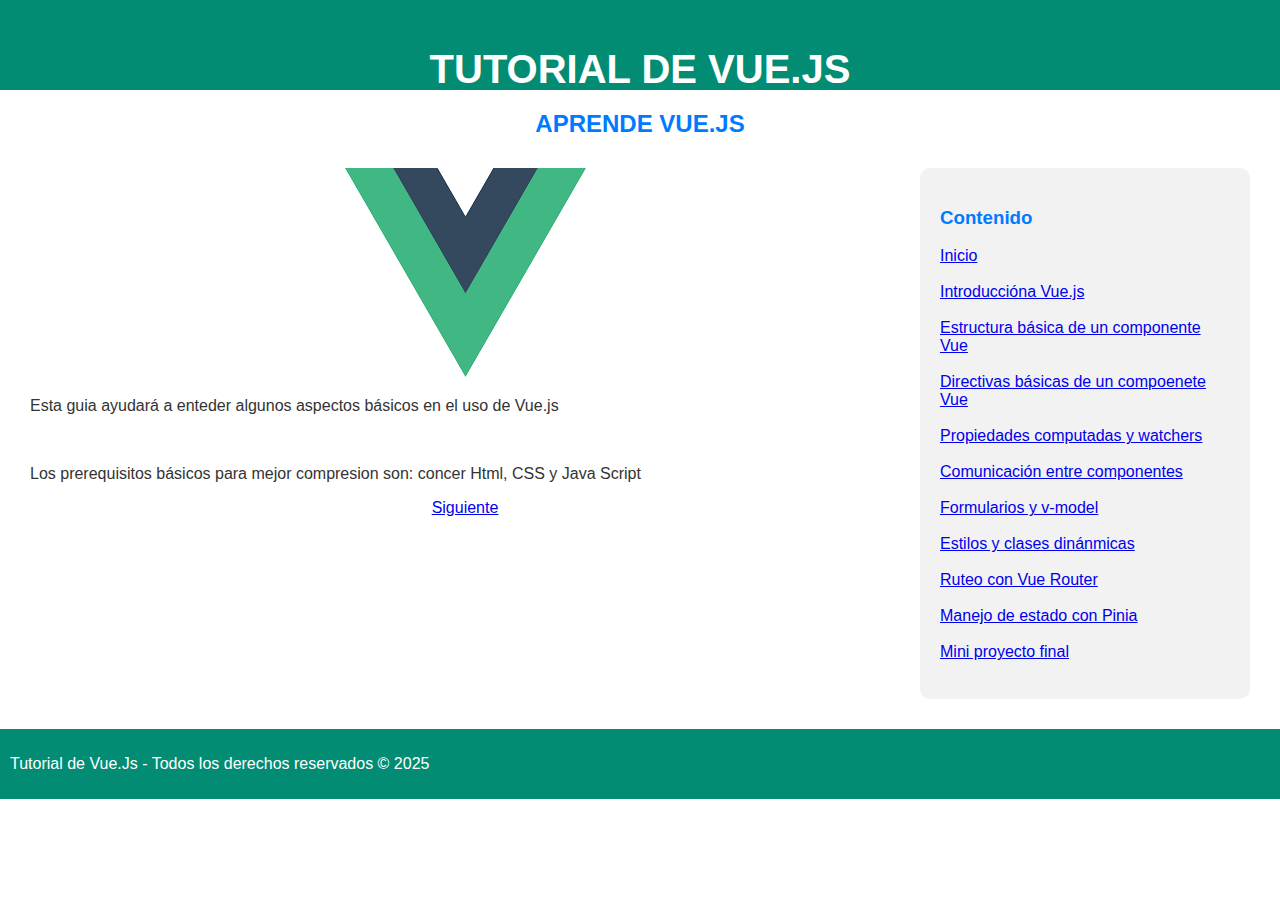
<file: index.html>
<!DOCTYPE html>
<html lang="es">
<head>
    <meta charset="UTF-8">
    <meta name="viewport" content="width=device-width, initial-scale=1.0">
    <title>TUTORIAL VUE.JS</title>
    <link rel="stylesheet" href="assets/css/style.css"> 
</head>
<body>
    <header>
        <h1>TUTORIAL DE VUE.JS</h1>
    
    </header>
    <h2 style="text-align: center;">APRENDE VUE.JS</h2>
    <main class="inicioprincipal">
        <section class="contenido">
        
        <div class="destinos">
            <div class="destino">
                <img src="assets/img/vue.png" alt="img vue"></a>
                <p>Esta guia ayudará a enteder algunos aspectos básicos en el uso de Vue.js</p><br>
                <p>Los prerequisitos básicos para mejor compresion son: concer Html, CSS y Java Script</p>
                
            </div>    
        </div>
        <a href="cap1-introduccion.html" class="siguiente">Siguiente</a><br><br>
        </section>
        <aside class="inicioanuncios">
            <h3>Contenido</h3>
            <a href="index.html">Inicio</a><br></a><br>
            <a href="cap1-introduccion.html">Introduccióna Vue.js</a><br></a><br>
            <a href="cap2-estructura.html">Estructura básica de un componente Vue</a><br><br>
            <a href="cap3-directivas.html">Directivas básicas de un compoenete Vue</a><br><br>
            <a href="cap4-propiedades.html">Propiedades computadas y watchers</a><br><br>
            <a href="cap5-comunicacion.html">Comunicación entre componentes</a><br><br>
            <a href="cap6-form.html">Formularios y v-model</a><br><br>
            <a href="cap7-estilos.html">Estilos y clases dinánmicas</a><br><br>
            <a href="cap8-ruteo.html">Ruteo con Vue Router</a><br><br>
            <a href="cap9-estadospinia.html">Manejo de estado con Pinia</a><br><br>
            <a href="cap10-conclusiones.html">Mini proyecto final</a><br><br>
        </aside>
    </main>
    

    <footer>
        <p>Tutorial de Vue.Js - Todos los derechos reservados &copy; 2025</p> <!-- Pie de página con derechos de autor -->
    </footer>
</body>
</html>
</file>
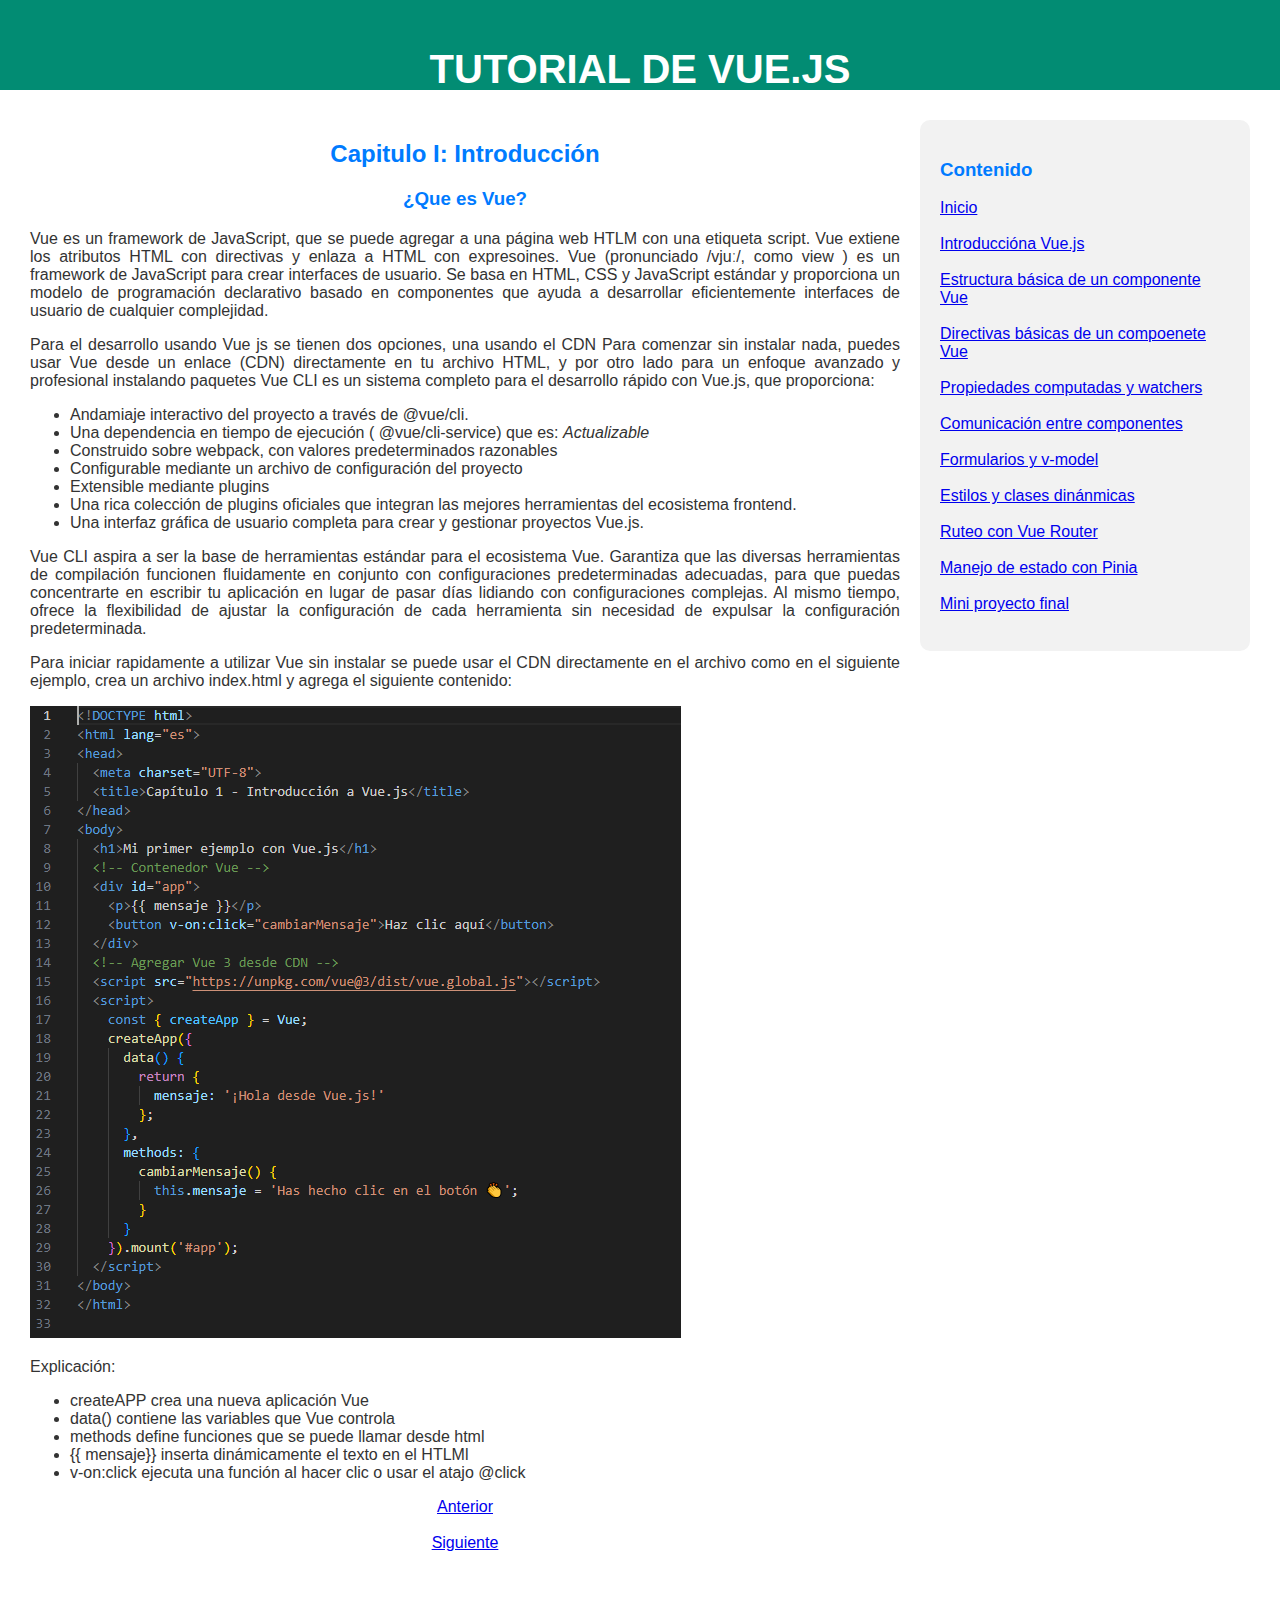
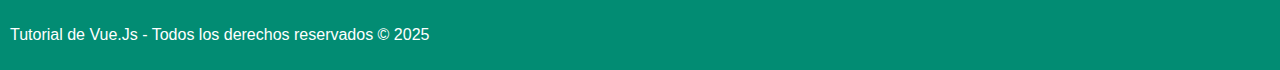
<file: cap1-introduccion.html>
<!DOCTYPE html>
<html lang="es">
<head>
    <meta charset="UTF-8">
    <meta name="viewport" content="width=device-width, initial-scale=1.0">
    <title>TUTORIAL VUE.JS</title>
    <link rel="stylesheet" href="assets/css/style.css"> 
</head>
<body>
    <header>
        <h1>TUTORIAL DE VUE.JS</h1>
        <!-- 
        <nav>
            <ul>
                <li><a href="introduccion.html">Inicio</a></li> 
                <li><a href="edu-financiera.html">Educación Financiera</a></li>
                <li><a href="edu-ahorro.html">Ahorros</a></li> 
                <li><a href="edu-gestion-dinero.html">Gestiona tu dinero</a></li>
                <li><a href="login.html">Salir</a></li>
            </ul>
        </nav>
        -->
    </header>
    
    <main class="inicioprincipal">
        <section class="contenido">
            <h2>Capitulo I: Introducción</h2>
            <h3>¿Que es Vue?</h3>
            <div class="introduccion">
                <p>Vue es un framework de JavaScript, que se puede agregar a una página web HTLM con una etiqueta script.
                    Vue extiene los atributos HTML con directivas y enlaza a HTML con expresoines. Vue (pronunciado /vjuː/, como view ) 
                    es un framework de JavaScript para crear interfaces de usuario. Se basa en HTML, CSS y JavaScript estándar y 
                    proporciona un modelo de programación declarativo basado en componentes 
                    que ayuda a desarrollar eficientemente interfaces de usuario de cualquier complejidad.</p>
                <p>Para el desarrollo usando Vue js se tienen dos opciones, una usando el CDN Para comenzar sin instalar nada, 
                    puedes usar Vue desde un enlace (CDN) directamente en tu archivo HTML, y por otro lado para un enfoque avanzado y profesional instalando paquetes 
                    Vue CLI es un sistema completo para el desarrollo rápido con Vue.js, que proporciona:</p>
                
                <ul>
                    <li>Andamiaje interactivo del proyecto a través de @vue/cli.</li>
                    <li>Una dependencia en tiempo de ejecución ( @vue/cli-service) que es:
                        <i>Actualizable</i>
                        <li>Construido sobre webpack, con valores predeterminados razonables</li>
                        <li>Configurable mediante un archivo de configuración del proyecto</li>
                        <li>Extensible mediante plugins</li>
                        <li>Una rica colección de plugins oficiales que integran las mejores herramientas del ecosistema frontend.</li>
                        <li>Una interfaz gráfica de usuario completa para crear y gestionar proyectos Vue.js.</li>
                    </li>
                </ul>
                <p>Vue CLI aspira a ser la base de herramientas estándar para el ecosistema Vue. 
                    Garantiza que las diversas herramientas de compilación funcionen fluidamente en conjunto con configuraciones predeterminadas adecuadas, 
                    para que puedas concentrarte en escribir tu aplicación en lugar de pasar días lidiando con configuraciones complejas. 
                    Al mismo tiempo, ofrece la flexibilidad de ajustar la configuración de cada herramienta sin necesidad de expulsar la configuración predeterminada.</p> 
                <p>Para iniciar rapidamente a utilizar Vue sin instalar se puede usar el CDN directamente en el archivo como en el siguiente ejemplo, crea un archivo index.html y agrega el siguiente contenido:</p> 
                <img src="./assets/img/ejemplo1.PNG" alt="ejemplo1">
                <p>Explicación:</p> 
                <ul>
                    <li>createAPP crea una nueva aplicación Vue</li>
                    <li>data() contiene las variables que Vue controla</li>
                    <li>methods define funciones que se puede llamar desde html</li>
                    <li>{{ mensaje}} inserta dinámicamente el texto en el HTLMl</li>
                    <li>v-on:click ejecuta una función al hacer clic o usar el atajo @click</li>
                </ul>
            </div>
            <a href="index.html" class="siguiente">Anterior</a><br><br>
            <a href="cap2-estructura.html" class="siguiente">Siguiente</a><br><br>
        </section>
    
        <aside class="inicioanuncios">
            <h3>Contenido</h3>
            <a href="index.html">Inicio</a><br></a><br>
            <a href="cap1-introduccion.html">Introduccióna Vue.js</a><br></a><br>
            <a href="cap2-estructura.html">Estructura básica de un componente Vue</a><br><br>
            <a href="cap3-directivas.html">Directivas básicas de un compoenete Vue</a><br><br>
            <a href="cap4-propiedades.html">Propiedades computadas y watchers</a><br><br>
            <a href="cap5-comunicacion.html">Comunicación entre componentes</a><br><br>
            <a href="cap6-form.html">Formularios y v-model</a><br><br>
            <a href="cap7-estilos.html">Estilos y clases dinánmicas</a><br><br>
            <a href="cap8-ruteo.html">Ruteo con Vue Router</a><br><br>
            <a href="cap9-estadospinia.html">Manejo de estado con Pinia</a><br><br>
            <a href="cap10-conclusiones.html">Mini proyecto final</a><br><br>
        </aside>
        
    </main>
    

    <footer>
        <p>Tutorial de Vue.Js - Todos los derechos reservados &copy; 2025</p> <!-- Pie de página con derechos de autor -->
    </footer>
</body>
</html>
</file>
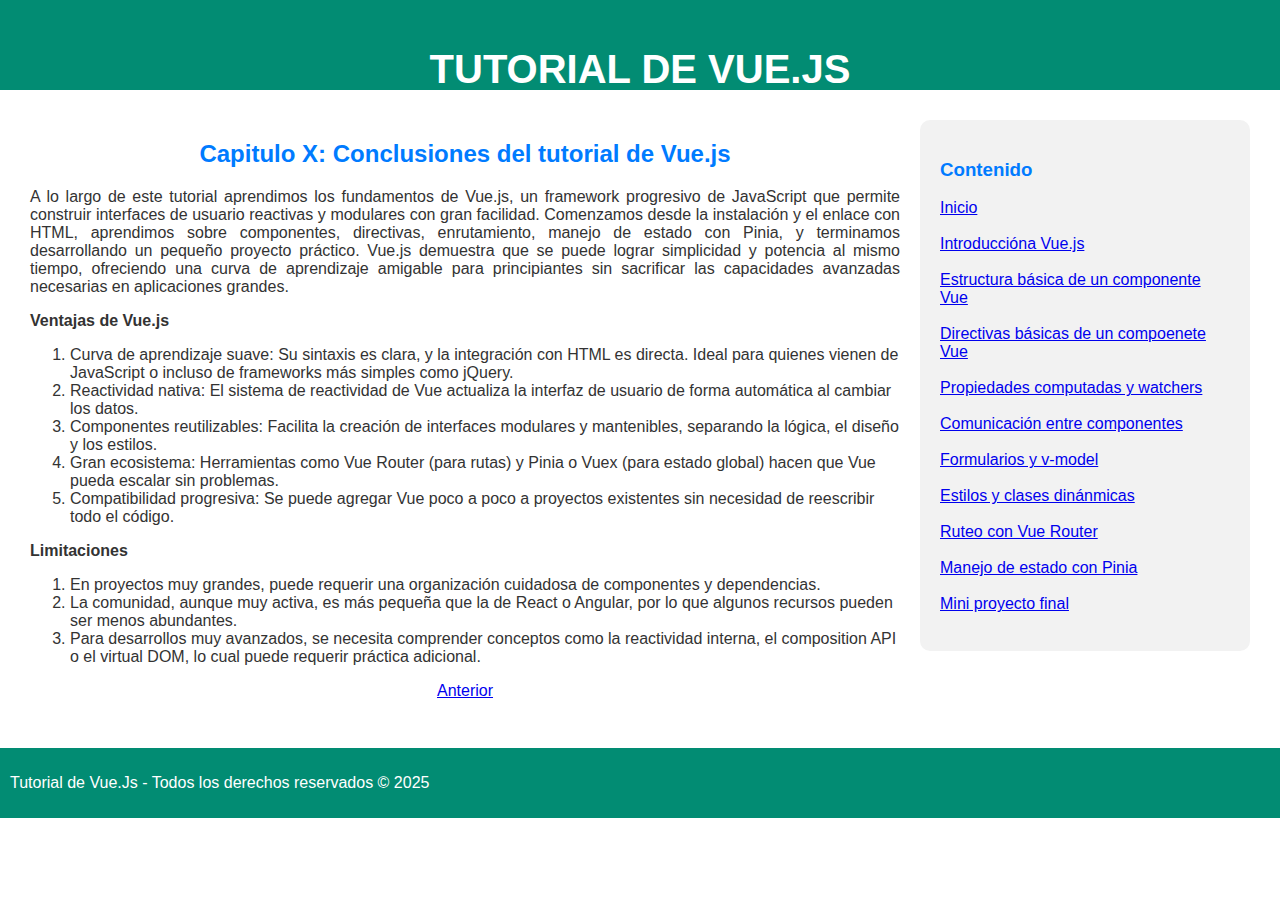
<file: cap10-conclusiones.html>
<!DOCTYPE html>
<html lang="es">
<head>
    <meta charset="UTF-8">
    <meta name="viewport" content="width=device-width, initial-scale=1.0">
    <title>TUTORIAL VUE.JS</title>
    <link rel="stylesheet" href="assets/css/style.css"> 
</head>
<body>
    <header>
        <h1>TUTORIAL DE VUE.JS</h1>
    </header>
    
    <main class="inicioprincipal">
        <section class="contenido">

            <h2>Capitulo X: Conclusiones del tutorial de Vue.js</h2>
            <div class="introduccion">
                <p>A lo largo de este tutorial aprendimos los fundamentos de Vue.js, un framework progresivo de JavaScript que permite construir interfaces de usuario reactivas y modulares con gran facilidad. 
                    Comenzamos desde la instalación y el enlace con HTML, aprendimos sobre componentes, directivas, enrutamiento, manejo de estado con Pinia, y terminamos desarrollando un pequeño proyecto práctico.     
                Vue.js demuestra que se puede lograr simplicidad y potencia al mismo tiempo, ofreciendo una curva de aprendizaje amigable para principiantes sin sacrificar las capacidades avanzadas necesarias en aplicaciones grandes.
                </p>
                <p><b>Ventajas de Vue.js</b></p>
                <ol>
                    <li>Curva de aprendizaje suave:
                        Su sintaxis es clara, y la integración con HTML es directa. Ideal para quienes vienen de JavaScript o incluso de frameworks más simples como jQuery.</li>
                    <li>Reactividad nativa: El sistema de reactividad de Vue actualiza la interfaz de usuario de forma automática al cambiar los datos.</li>
                    <li>Componentes reutilizables: 
                        Facilita la creación de interfaces modulares y mantenibles, separando la lógica, el diseño y los estilos.
                    </li>
                    <li>Gran ecosistema: Herramientas como Vue Router (para rutas) y Pinia o Vuex (para estado global) hacen que Vue pueda escalar sin problemas.</li>
                    <li>Compatibilidad progresiva: Se puede agregar Vue poco a poco a proyectos existentes sin necesidad de reescribir todo el código.</li>
                </ol>
                <p><b>Limitaciones</b></p>
                <ol>
                    <li>En proyectos muy grandes, puede requerir una organización cuidadosa de componentes y dependencias.</li>
                    <li>La comunidad, aunque muy activa, es más pequeña que la de React o Angular, por lo que algunos recursos pueden ser menos abundantes.</li>
                    <li>Para desarrollos muy avanzados, se necesita comprender conceptos como la reactividad interna, el composition API o el virtual DOM, lo cual puede requerir práctica adicional.</li>
                </ol>

            </div>
            <a href="cap9-estadospinia.html" class="siguiente">Anterior</a><br><br>
        </section>
        <aside class="inicioanuncios">
            <h3>Contenido</h3>
            <a href="index.html">Inicio</a><br></a><br>
            <a href="cap1-introduccion.html">Introduccióna Vue.js</a><br></a><br>
            <a href="cap2-estructura.html">Estructura básica de un componente Vue</a><br><br>
            <a href="cap3-directivas.html">Directivas básicas de un compoenete Vue</a><br><br>
            <a href="cap4-propiedades.html">Propiedades computadas y watchers</a><br><br>
            <a href="cap5-comunicacion.html">Comunicación entre componentes</a><br><br>
            <a href="cap6-form.html">Formularios y v-model</a><br><br>
            <a href="cap7-estilos.html">Estilos y clases dinánmicas</a><br><br>
            <a href="cap8-ruteo.html">Ruteo con Vue Router</a><br><br>
            <a href="cap9-estadospinia.html">Manejo de estado con Pinia</a><br><br>
            <a href="cap10-conclusiones.html">Mini proyecto final</a><br><br>
        </aside>
    </main>
    

    <footer>
        <p>Tutorial de Vue.Js - Todos los derechos reservados &copy; 2025</p> <!-- Pie de página con derechos de autor -->
    </footer>
</body>
</html>
</file>
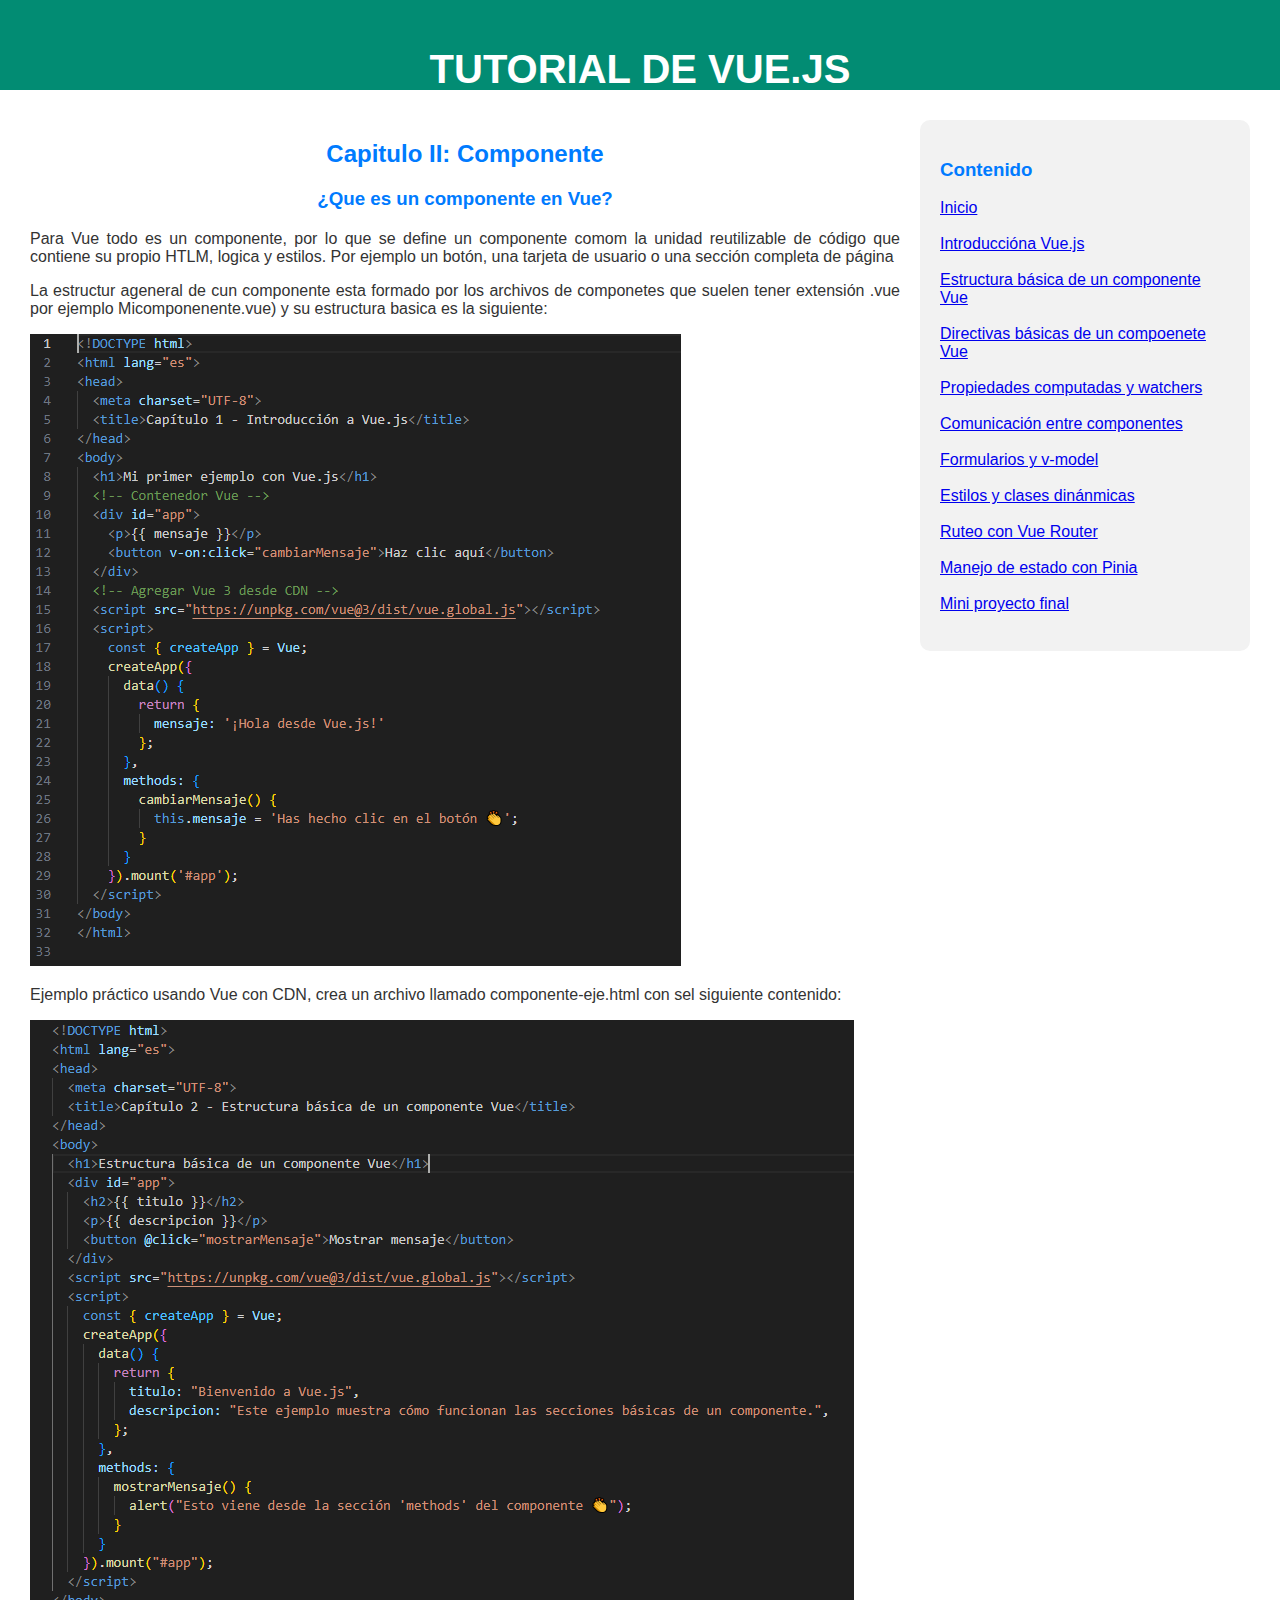
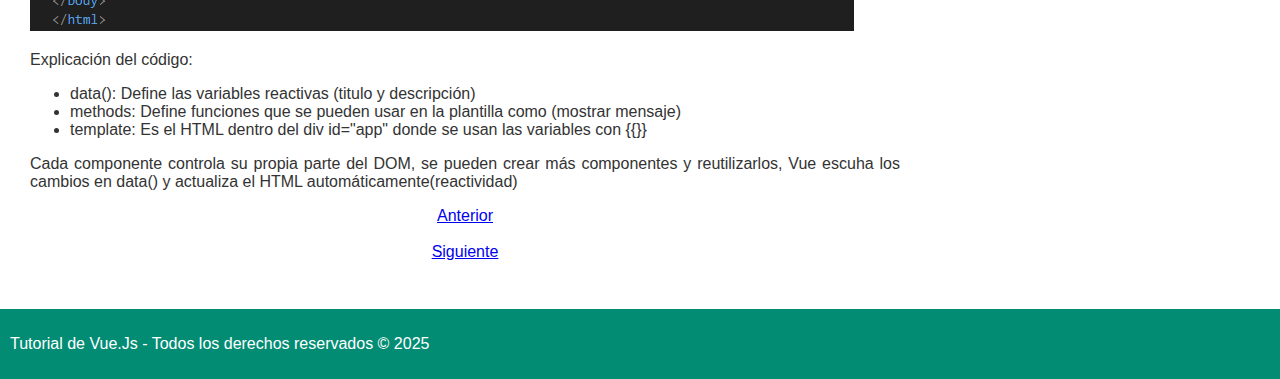
<file: cap2-estructura.html>
<!DOCTYPE html>
<html lang="es">
<head>
    <meta charset="UTF-8">
    <meta name="viewport" content="width=device-width, initial-scale=1.0">
    <title>TUTORIAL VUE.JS</title>
    <link rel="stylesheet" href="assets/css/style.css"> 
</head>
<body>
    <header>
        <h1>TUTORIAL DE VUE.JS</h1>
        <!-- 
        <nav>
            <ul>
                <li><a href="introduccion.html">Inicio</a></li> 
                <li><a href="edu-financiera.html">Educación Financiera</a></li>
                <li><a href="edu-ahorro.html">Ahorros</a></li> 
                <li><a href="edu-gestion-dinero.html">Gestiona tu dinero</a></li>
                <li><a href="login.html">Salir</a></li>
            </ul>
        </nav>
        -->
    </header>
    
    <main class="inicioprincipal">
        <section class="contenido">
            <h2>Capitulo II: Componente</h2>
            <h3>¿Que es un componente en Vue?</h3>
            <div class="introduccion">
                <p>Para Vue todo es un componente, por lo que se define un componente comom la unidad reutilizable de código que contiene 
                    su propio HTLM, logica y estilos. Por ejemplo un botón, una tarjeta de usuario o una sección completa de página</p>
                <p>La estructur ageneral de cun componente esta formado por los archivos de componetes que suelen tener extensión .vue 
                    por ejemplo Micomponenente.vue) y su estructura basica es la siguiente:
                </p>
                <img src="./assets/img/ejemplo1.PNG">
                <p>Ejemplo práctico usando Vue con CDN, crea un archivo llamado componente-eje.html con sel siguiente contenido:</p>
                <img src="./assets/img/ejemplo2-2.PNG">
                <p>Explicación del código:</p>
                <ul>
                    <li>data(): Define las variables reactivas (titulo y descripción)</li>
                    <li>methods: Define funciones que se pueden usar en la plantilla como (mostrar mensaje)</li>
                    <li>template: Es el HTML dentro del div id="app" donde se usan las variables con {{}}</li>
                </ul>
                <p>Cada componente controla su propia parte del DOM, se pueden crear más componentes y reutilizarlos, Vue escuha los cambios en data() y actualiza el HTML automáticamente(reactividad)</p>
            </div>
            <a href="cap1-introduccion.html" class="siguiente">Anterior</a><br><br>
            <a href="cap3-directivas.html" class="siguiente">Siguiente</a><br><br>
        </section>
        <aside class="inicioanuncios">
            <h3>Contenido</h3>
            <a href="index.html">Inicio</a><br></a><br>
            <a href="cap1-introduccion.html">Introduccióna Vue.js</a><br></a><br>
            <a href="cap2-estructura.html">Estructura básica de un componente Vue</a><br><br>
            <a href="cap3-directivas.html">Directivas básicas de un compoenete Vue</a><br><br>
            <a href="cap4-propiedades.html">Propiedades computadas y watchers</a><br><br>
            <a href="cap5-comunicacion.html">Comunicación entre componentes</a><br><br>
            <a href="cap6-form.html">Formularios y v-model</a><br><br>
            <a href="cap7-estilos.html">Estilos y clases dinánmicas</a><br><br>
            <a href="cap8-ruteo.html">Ruteo con Vue Router</a><br><br>
            <a href="cap9-estadospinia.html">Manejo de estado con Pinia</a><br><br>
            <a href="cap10-conclusiones.html">Mini proyecto final</a><br><br>
        </aside>
    </main>
    

    <footer>
        <p>Tutorial de Vue.Js - Todos los derechos reservados &copy; 2025</p> <!-- Pie de página con derechos de autor -->
    </footer>
</body>
</html>
</file>
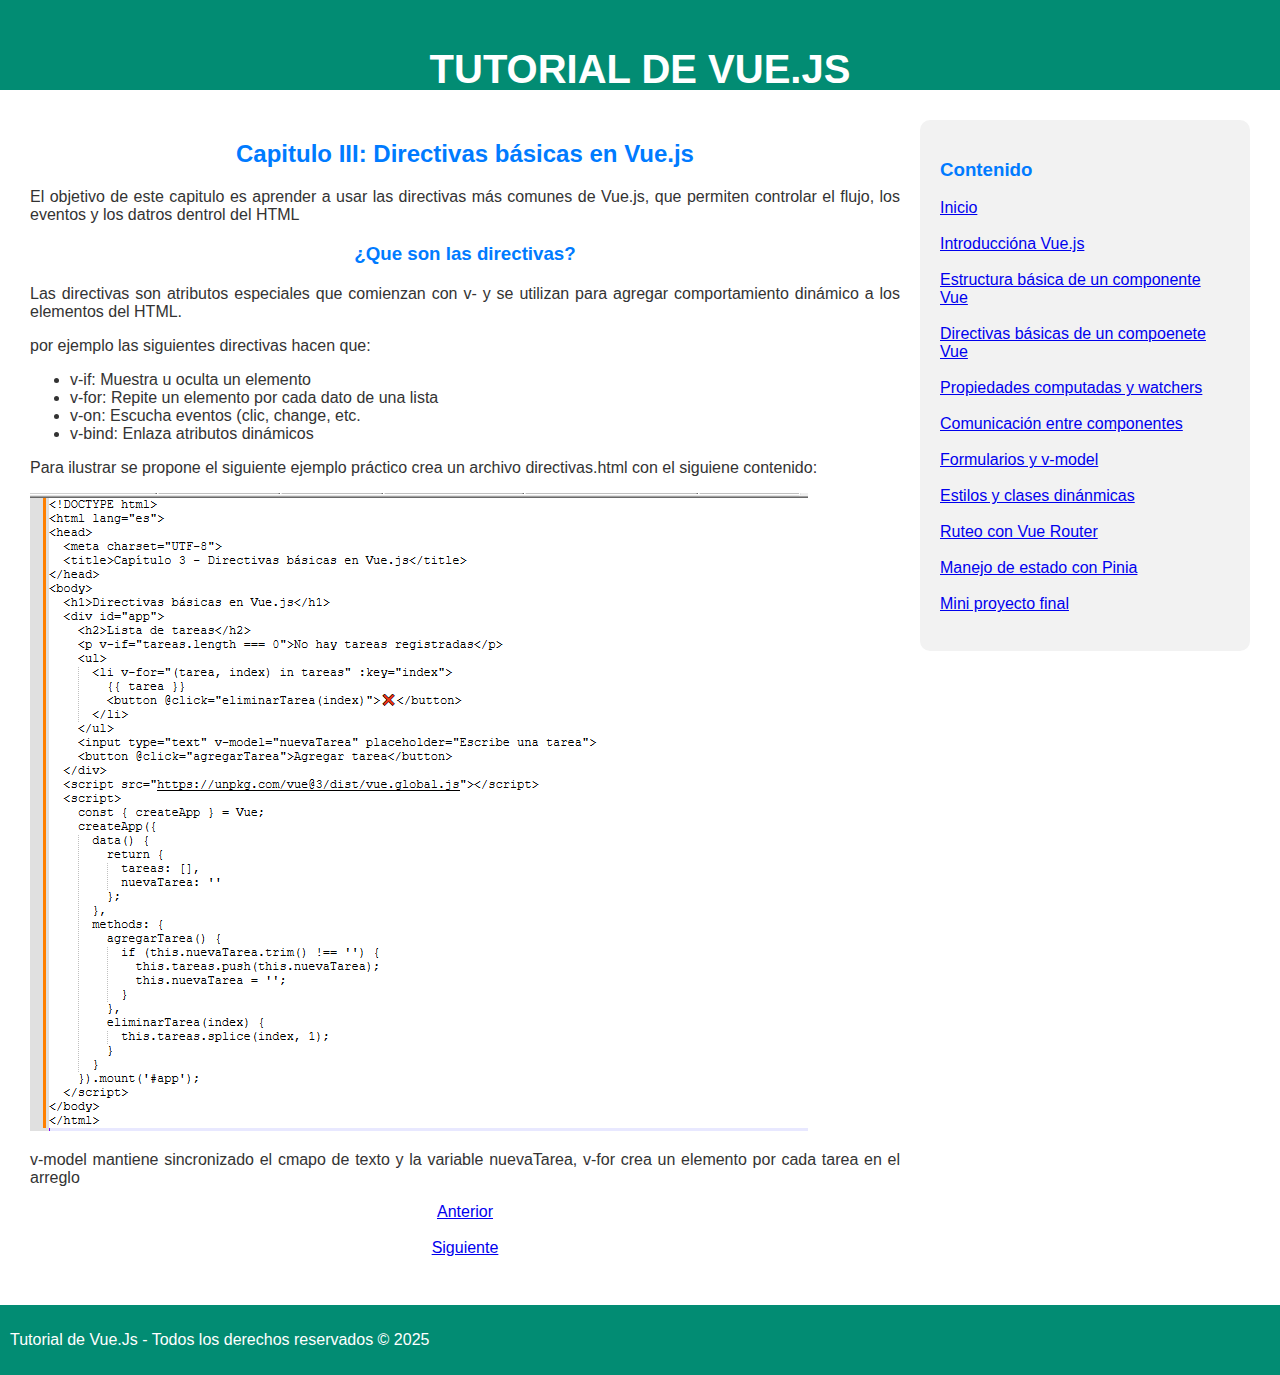
<file: cap3-directivas.html>
<!DOCTYPE html>
<html lang="es">
<head>
    <meta charset="UTF-8">
    <meta name="viewport" content="width=device-width, initial-scale=1.0">
    <title>TUTORIAL VUE.JS</title>
    <link rel="stylesheet" href="assets/css/style.css"> 
</head>
<body>
    <header>
        <h1>TUTORIAL DE VUE.JS</h1>
        <!-- 
        <nav>
            <ul>
                <li><a href="introduccion.html">Inicio</a></li> 
                <li><a href="edu-financiera.html">Educación Financiera</a></li>
                <li><a href="edu-ahorro.html">Ahorros</a></li> 
                <li><a href="edu-gestion-dinero.html">Gestiona tu dinero</a></li>
                <li><a href="login.html">Salir</a></li>
            </ul>
        </nav>
        -->
    </header>
    
    <main class="inicioprincipal">
        <section class="contenido">
            <h2> Capitulo III: Directivas básicas en Vue.js</h2>
            <p>El objetivo de este capitulo es aprender a usar las directivas más comunes de Vue.js, que permiten controlar el flujo, los eventos y los datros dentrol del HTML</p>
            <h3>¿Que son las directivas?</h3>
            <div class="introduccion">
                <p>Las directivas son atributos especiales que comienzan con v- y se utilizan para agregar comportamiento dinámico a los elementos del HTML.</p>
                <p>por ejemplo las siguientes directivas hacen que:
                <ul>
                    <li>v-if: Muestra u oculta un elemento</li>
                    <li>v-for: Repite un elemento por cada dato de una lista</li>
                    <li>v-on: Escucha eventos (clic, change, etc.</li>
                    <li>v-bind: Enlaza atributos dinámicos</li>
                </ul>
                <p>Para ilustrar se propone el siguiente ejemplo práctico crea un archivo directivas.html con el siguiene contenido:</p>
                <img src="./assets/img/ejemplo3-1.PNG">
                <p>v-model mantiene sincronizado el cmapo de texto y la variable nuevaTarea, v-for crea un elemento por cada tarea en el arreglo</p>
            </div>
            <a href="cap2-estructura.html" class="siguiente">Anterior</a><br><br>
            <a href="cap4-propiedades.html" class="siguiente">Siguiente</a><br><br>
        </section>
        <aside class="inicioanuncios">
            <h3>Contenido</h3>
            <a href="index.html">Inicio</a><br></a><br>
            <a href="cap1-introduccion.html">Introduccióna Vue.js</a><br></a><br>
            <a href="cap2-estructura.html">Estructura básica de un componente Vue</a><br><br>
            <a href="cap3-directivas.html">Directivas básicas de un compoenete Vue</a><br><br>
            <a href="cap4-propiedades.html">Propiedades computadas y watchers</a><br><br>
            <a href="cap5-comunicacion.html">Comunicación entre componentes</a><br><br>
            <a href="cap6-form.html">Formularios y v-model</a><br><br>
            <a href="cap7-estilos.html">Estilos y clases dinánmicas</a><br><br>
            <a href="cap8-ruteo.html">Ruteo con Vue Router</a><br><br>
            <a href="cap9-estadospinia.html">Manejo de estado con Pinia</a><br><br>
            <a href="cap10-conclusiones.html">Mini proyecto final</a><br><br>
        </aside>
    </main>
    

    <footer>
        <p>Tutorial de Vue.Js - Todos los derechos reservados &copy; 2025</p> <!-- Pie de página con derechos de autor -->
    </footer>
</body>
</html>
</file>
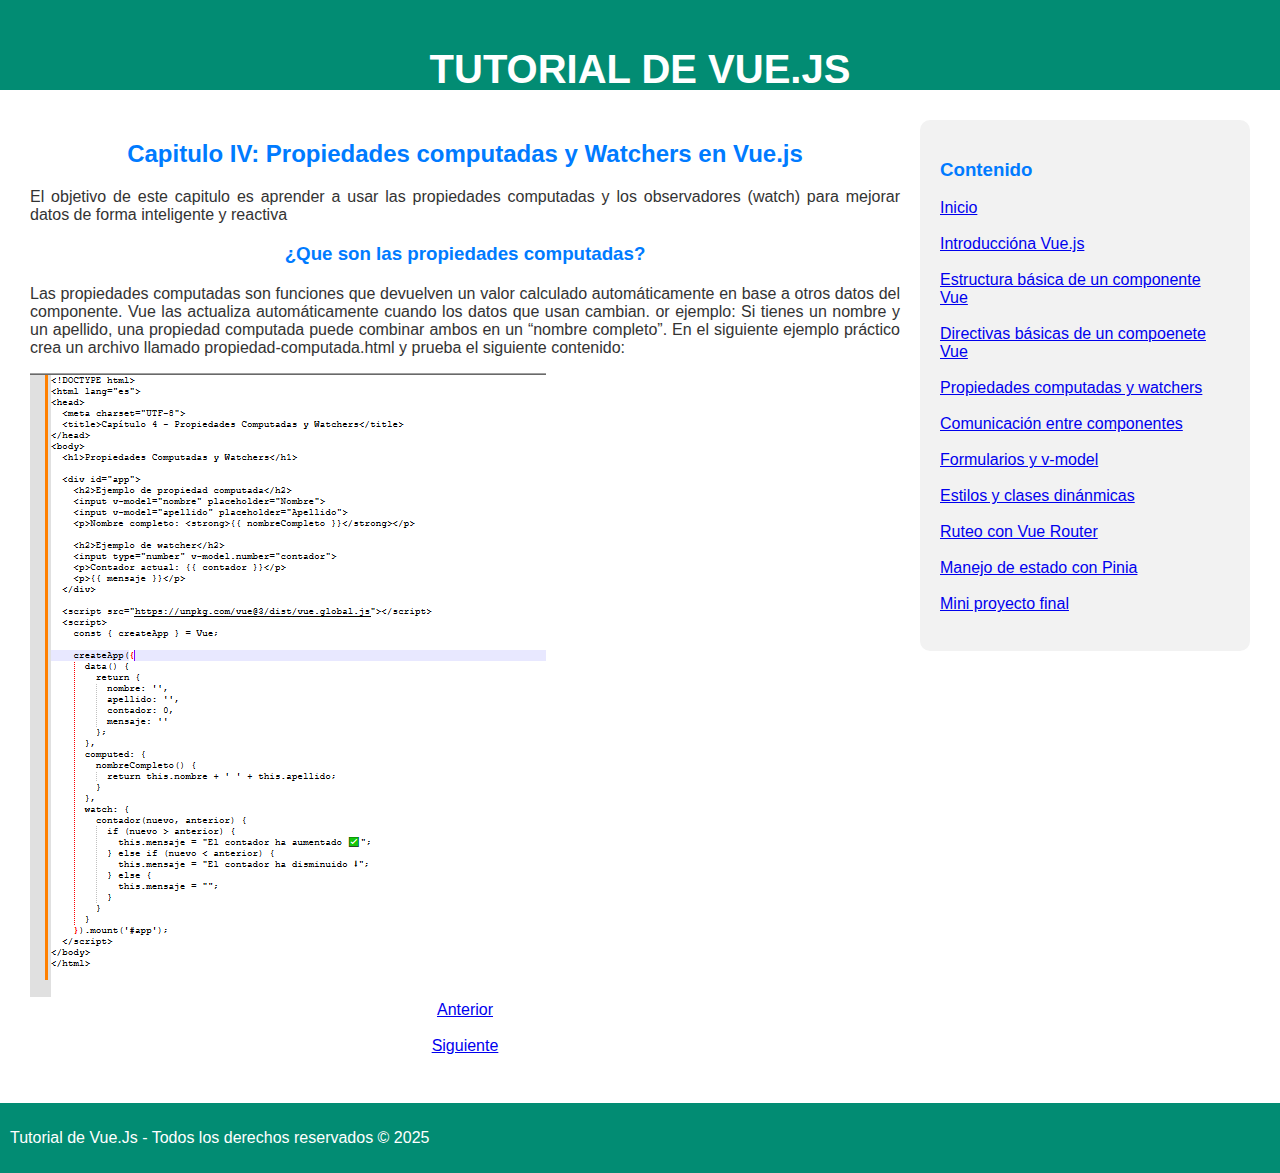
<file: cap4-propiedades.html>
<!DOCTYPE html>
<html lang="es">
<head>
    <meta charset="UTF-8">
    <meta name="viewport" content="width=device-width, initial-scale=1.0">
    <title>TUTORIAL VUE.JS</title>
    <link rel="stylesheet" href="assets/css/style.css"> 
</head>
<body>
    <header>
        <h1>TUTORIAL DE VUE.JS</h1>
        <!-- 
        <nav>
            <ul>
                <li><a href="introduccion.html">Inicio</a></li> 
                <li><a href="edu-financiera.html">Educación Financiera</a></li>
                <li><a href="edu-ahorro.html">Ahorros</a></li> 
                <li><a href="edu-gestion-dinero.html">Gestiona tu dinero</a></li>
                <li><a href="login.html">Salir</a></li>
            </ul>
        </nav>
        -->
    </header>
    
    <main class="inicioprincipal">
        <section class="contenido">
            <h2>Capitulo IV: Propiedades computadas y Watchers en Vue.js</h2>
            <p>El objetivo de este capitulo es aprender a usar las propiedades computadas y los observadores (watch) para mejorar datos de forma inteligente y reactiva</p>
            <h3>¿Que son las propiedades computadas?</h3>
            <div class="introduccion">
                <p>Las propiedades computadas son funciones que devuelven un valor calculado automáticamente en base a otros datos del componente.
                     Vue las actualiza automáticamente cuando los datos que usan cambian.
                    or ejemplo: Si tienes un nombre y un apellido, una propiedad computada puede combinar ambos en un “nombre completo”.
                    En el siguiente ejemplo práctico crea un archivo llamado propiedad-computada.html y prueba el siguiente contenido:</p>
                <img src="./assets/img/ejemplo4-1.PNG">

            </div>
            <a href="cap3-directivas.html" class="siguiente">Anterior</a><br><br>
            <a href="cap5-comunicacion.html" class="siguiente">Siguiente</a><br><br>
        </section>
        <aside class="inicioanuncios">
            <h3>Contenido</h3>
            <a href="index.html">Inicio</a><br></a><br>
            <a href="cap1-introduccion.html">Introduccióna Vue.js</a><br></a><br>
            <a href="cap2-estructura.html">Estructura básica de un componente Vue</a><br><br>
            <a href="cap3-directivas.html">Directivas básicas de un compoenete Vue</a><br><br>
            <a href="cap4-propiedades.html">Propiedades computadas y watchers</a><br><br>
            <a href="cap5-comunicacion.html">Comunicación entre componentes</a><br><br>
            <a href="cap6-form.html">Formularios y v-model</a><br><br>
            <a href="cap7-estilos.html">Estilos y clases dinánmicas</a><br><br>
            <a href="cap8-ruteo.html">Ruteo con Vue Router</a><br><br>
            <a href="cap9-estadospinia.html">Manejo de estado con Pinia</a><br><br>
            <a href="cap10-conclusiones.html">Mini proyecto final</a><br><br>
        </aside>
    </main>
    

    <footer>
        <p>Tutorial de Vue.Js - Todos los derechos reservados &copy; 2025</p> <!-- Pie de página con derechos de autor -->
    </footer>
</body>
</html>
</file>
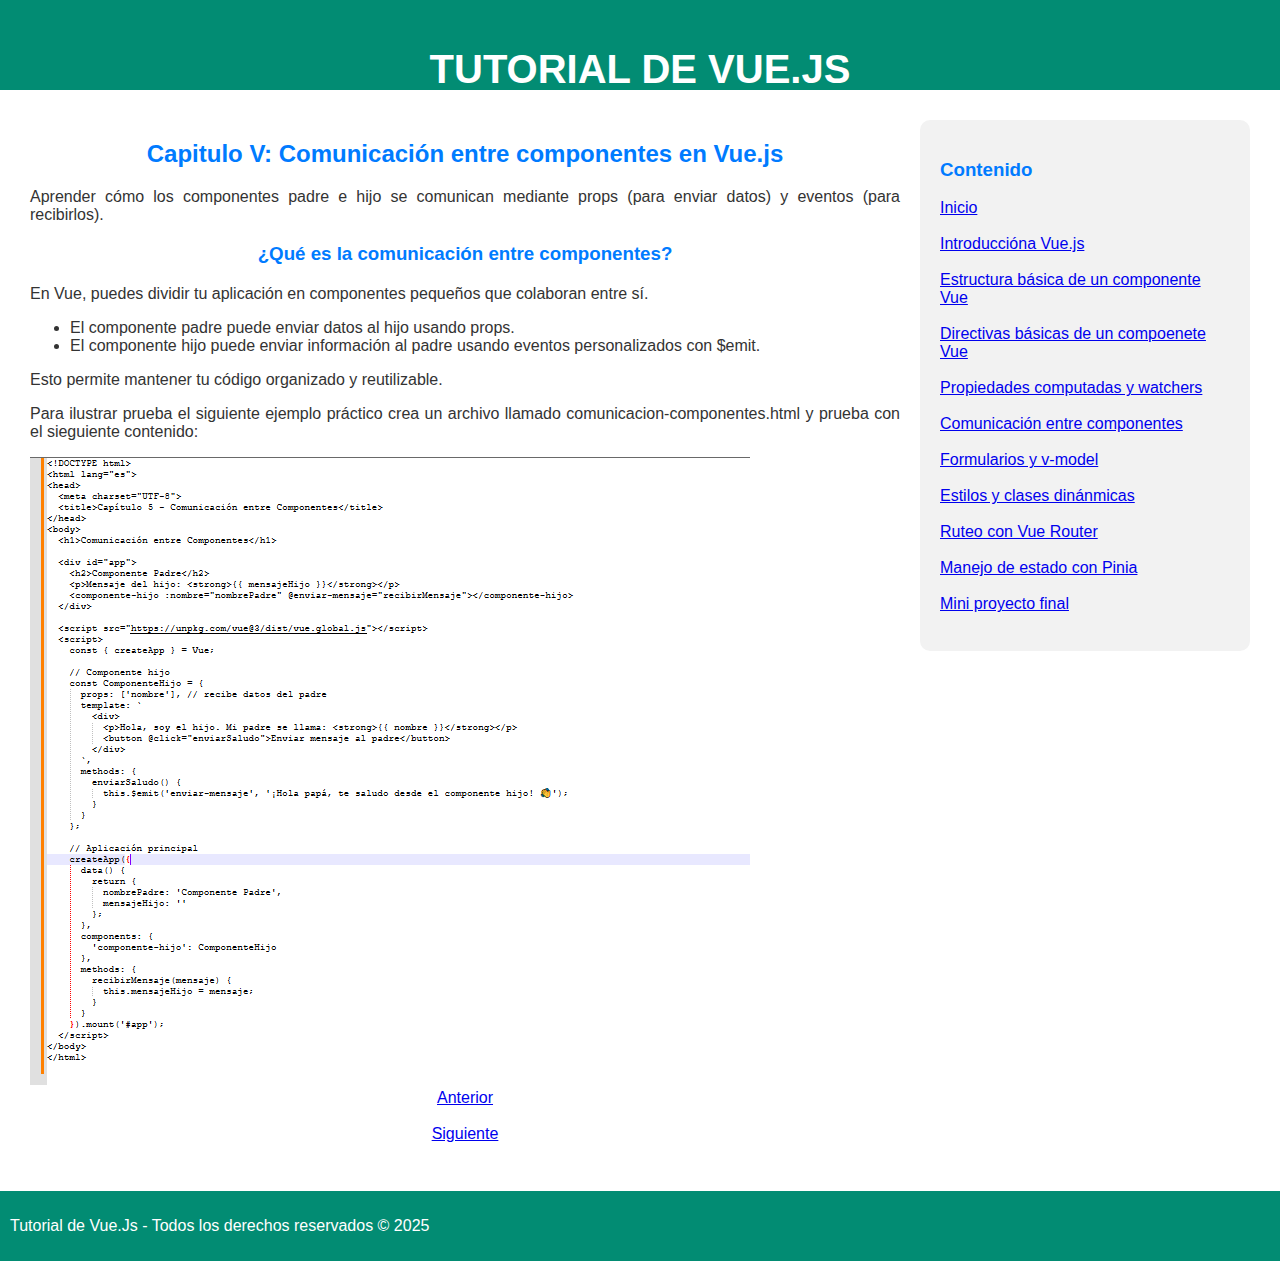
<file: cap5-comunicacion.html>
<!DOCTYPE html>
<html lang="es">
<head>
    <meta charset="UTF-8">
    <meta name="viewport" content="width=device-width, initial-scale=1.0">
    <title>TUTORIAL VUE.JS</title>
    <link rel="stylesheet" href="assets/css/style.css"> 
</head>
<body>
    <header>
        <h1>TUTORIAL DE VUE.JS</h1>
    </header>
    
    <main class="inicioprincipal">
        <section class="contenido">

            <h2>Capitulo V: Comunicación entre componentes en Vue.js</h2>
            <p>Aprender cómo los componentes padre e hijo se comunican mediante props (para enviar datos) y eventos (para recibirlos).</p>
            <h3>¿Qué es la comunicación entre componentes?</h3>
            <div class="introduccion">
                <p>En Vue, puedes dividir tu aplicación en componentes pequeños que colaboran entre sí.</p>
                <ul>
                    <li>El componente padre puede enviar datos al hijo usando props.</li>
                    <li>El componente hijo puede enviar información al padre usando eventos personalizados con $emit.</li>
                </ul>
                <p>Esto permite mantener tu código organizado y reutilizable.</p>
                <p>Para ilustrar prueba el siguiente ejemplo práctico crea un archivo llamado comunicacion-componentes.html y prueba con el sieguiente contenido: </p>

                <img src="./assets/img/ejemplo5-1.PNG" alt="ejemplo de comunicacion-componente vue">

            </div>
            <a href="cap4-propiedades.html" class="siguiente">Anterior</a><br><br>
            <a href="cap6-form.html" class="siguiente">Siguiente</a><br><br>
        </section>
        <aside class="inicioanuncios">
            <h3>Contenido</h3>
            <a href="index.html">Inicio</a><br></a><br>
            <a href="cap1-introduccion.html">Introduccióna Vue.js</a><br></a><br>
            <a href="cap2-estructura.html">Estructura básica de un componente Vue</a><br><br>
            <a href="cap3-directivas.html">Directivas básicas de un compoenete Vue</a><br><br>
            <a href="cap4-propiedades.html">Propiedades computadas y watchers</a><br><br>
            <a href="cap5-comunicacion.html">Comunicación entre componentes</a><br><br>
            <a href="cap6-form.html">Formularios y v-model</a><br><br>
            <a href="cap7-estilos.html">Estilos y clases dinánmicas</a><br><br>
            <a href="cap8-ruteo.html">Ruteo con Vue Router</a><br><br>
            <a href="cap9-estadospinia.html">Manejo de estado con Pinia</a><br><br>
            <a href="cap10-conclusiones.html">Mini proyecto final</a><br><br>
        </aside>
    </main>
    

    <footer>
        <p>Tutorial de Vue.Js - Todos los derechos reservados &copy; 2025</p> <!-- Pie de página con derechos de autor -->
    </footer>
</body>
</html>
</file>
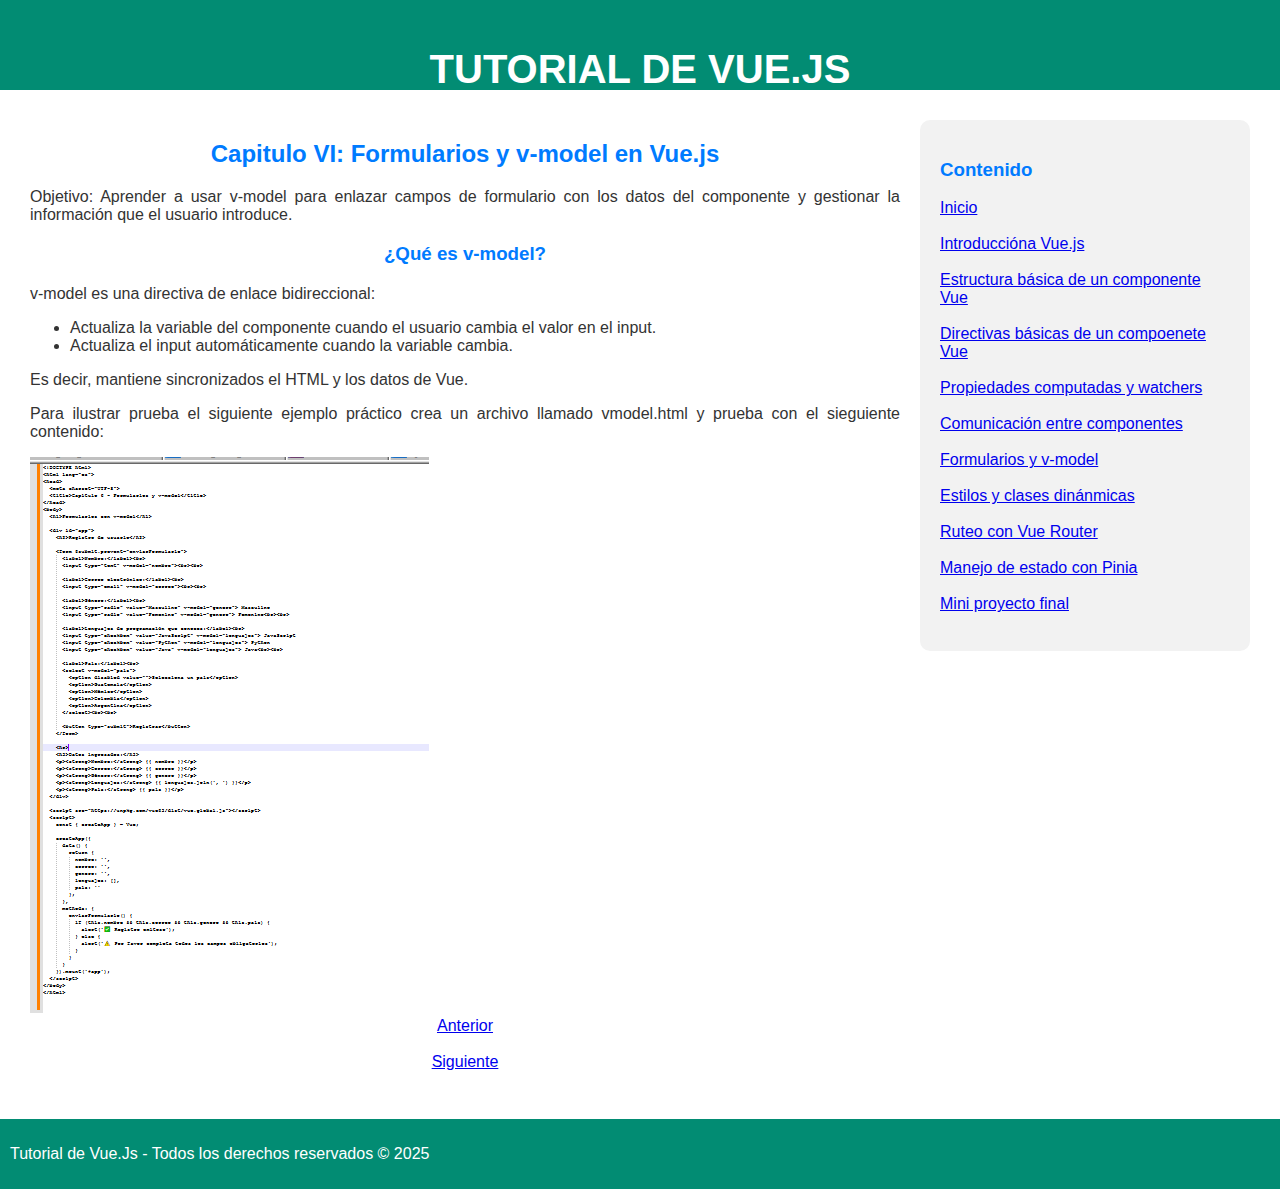
<file: cap6-form.html>
<!DOCTYPE html>
<html lang="es">
<head>
    <meta charset="UTF-8">
    <meta name="viewport" content="width=device-width, initial-scale=1.0">
    <title>TUTORIAL VUE.JS</title>
    <link rel="stylesheet" href="assets/css/style.css"> 
</head>
<body>
    <header>
        <h1>TUTORIAL DE VUE.JS</h1>
    </header>
    
    <main class="inicioprincipal">
        <section class="contenido">

            <h2>Capitulo VI: Formularios y v-model en Vue.js</h2>
            <p>Objetivo: Aprender a usar v-model para enlazar campos de formulario con los datos del componente y gestionar la información que el usuario introduce.</p>
            <h3>¿Qué es v-model?</h3>
            <div class="introduccion">
                <p>v-model es una directiva de enlace bidireccional:</p>
                <ul>
                    <li>Actualiza la variable del componente cuando el usuario cambia el valor en el input.</li>
                    <li>Actualiza el input automáticamente cuando la variable cambia.</li>
                </ul>
                <p>Es decir, mantiene sincronizados el HTML y los datos de Vue.</p>
                <p>Para ilustrar prueba el siguiente ejemplo práctico crea un archivo llamado vmodel.html y prueba con el sieguiente contenido: </p>

                <img src="./assets/img/ejemplo6-1.PNG" alt="ejemplo de vmodel en vue">

            </div>
            <a href="cap5-comunicacion.html" class="siguiente">Anterior</a><br><br>
            <a href="cap7-estilos.html" class="siguiente">Siguiente</a><br><br>
        </section>
        <aside class="inicioanuncios">
            <h3>Contenido</h3>
            <a href="index.html">Inicio</a><br></a><br>
            <a href="cap1-introduccion.html">Introduccióna Vue.js</a><br></a><br>
            <a href="cap2-estructura.html">Estructura básica de un componente Vue</a><br><br>
            <a href="cap3-directivas.html">Directivas básicas de un compoenete Vue</a><br><br>
            <a href="cap4-propiedades.html">Propiedades computadas y watchers</a><br><br>
            <a href="cap5-comunicacion.html">Comunicación entre componentes</a><br><br>
            <a href="cap6-form.html">Formularios y v-model</a><br><br>
            <a href="cap7-estilos.html">Estilos y clases dinánmicas</a><br><br>
            <a href="cap8-ruteo.html">Ruteo con Vue Router</a><br><br>
            <a href="cap9-estadospinia.html">Manejo de estado con Pinia</a><br><br>
            <a href="cap10-conclusiones.html">Mini proyecto final</a><br><br>
        </aside>
    </main>
    

    <footer>
        <p>Tutorial de Vue.Js - Todos los derechos reservados &copy; 2025</p> <!-- Pie de página con derechos de autor -->
    </footer>
</body>
</html>
</file>
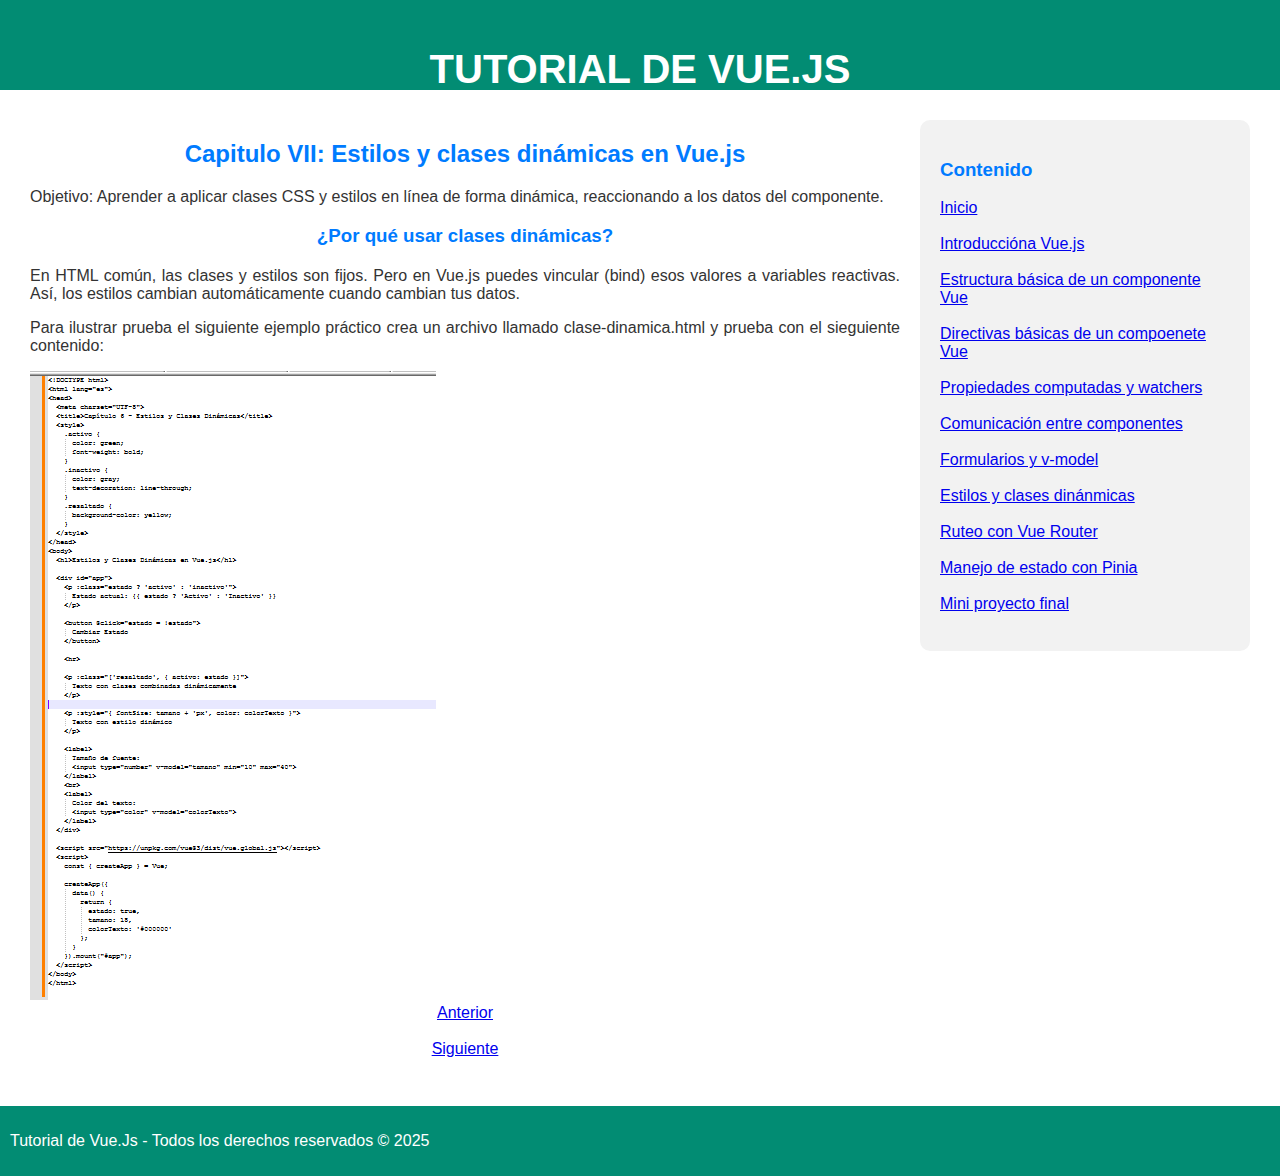
<file: cap7-estilos.html>
<!DOCTYPE html>
<html lang="es">
<head>
    <meta charset="UTF-8">
    <meta name="viewport" content="width=device-width, initial-scale=1.0">
    <title>TUTORIAL VUE.JS</title>
    <link rel="stylesheet" href="assets/css/style.css"> 
</head>
<body>
    <header>
        <h1>TUTORIAL DE VUE.JS</h1>
    </header>
    
    <main class="inicioprincipal">
        <section class="contenido">

            <h2>Capitulo VII: Estilos y clases dinámicas en Vue.js</h2>
            <p>Objetivo: Aprender a aplicar clases CSS y estilos en línea de forma dinámica, reaccionando a los datos del componente.</p>
            <h3>¿Por qué usar clases dinámicas?</h3>
            <div class="introduccion">
                <p>En HTML común, las clases y estilos son fijos. Pero en Vue.js puedes vincular (bind) esos valores a variables reactivas.
                    Así, los estilos cambian automáticamente cuando cambian tus datos.</p>
                <p>Para ilustrar prueba el siguiente ejemplo práctico crea un archivo llamado clase-dinamica.html y prueba con el sieguiente contenido: </p>

                <img src="./assets/img/ejemplo7-1.PNG" alt="ejemplo de clase dinamica en vue">

            </div>
            <a href="cap6-form.html" class="siguiente">Anterior</a><br><br>
            <a href="cap8-ruteo.html" class="siguiente">Siguiente</a><br><br>
        </section>
        <aside class="inicioanuncios">
            <h3>Contenido</h3>
            <a href="index.html">Inicio</a><br></a><br>
            <a href="cap1-introduccion.html">Introduccióna Vue.js</a><br></a><br>
            <a href="cap2-estructura.html">Estructura básica de un componente Vue</a><br><br>
            <a href="cap3-directivas.html">Directivas básicas de un compoenete Vue</a><br><br>
            <a href="cap4-propiedades.html">Propiedades computadas y watchers</a><br><br>
            <a href="cap5-comunicacion.html">Comunicación entre componentes</a><br><br>
            <a href="cap6-form.html">Formularios y v-model</a><br><br>
            <a href="cap7-estilos.html">Estilos y clases dinánmicas</a><br><br>
            <a href="cap8-ruteo.html">Ruteo con Vue Router</a><br><br>
            <a href="cap9-estadospinia.html">Manejo de estado con Pinia</a><br><br>
            <a href="cap10-conclusiones.html">Mini proyecto final</a><br><br>
    </main>
    

    <footer>
        <p>Tutorial de Vue.Js - Todos los derechos reservados &copy; 2025</p> <!-- Pie de página con derechos de autor -->
    </footer>
</body>
</html>
</file>
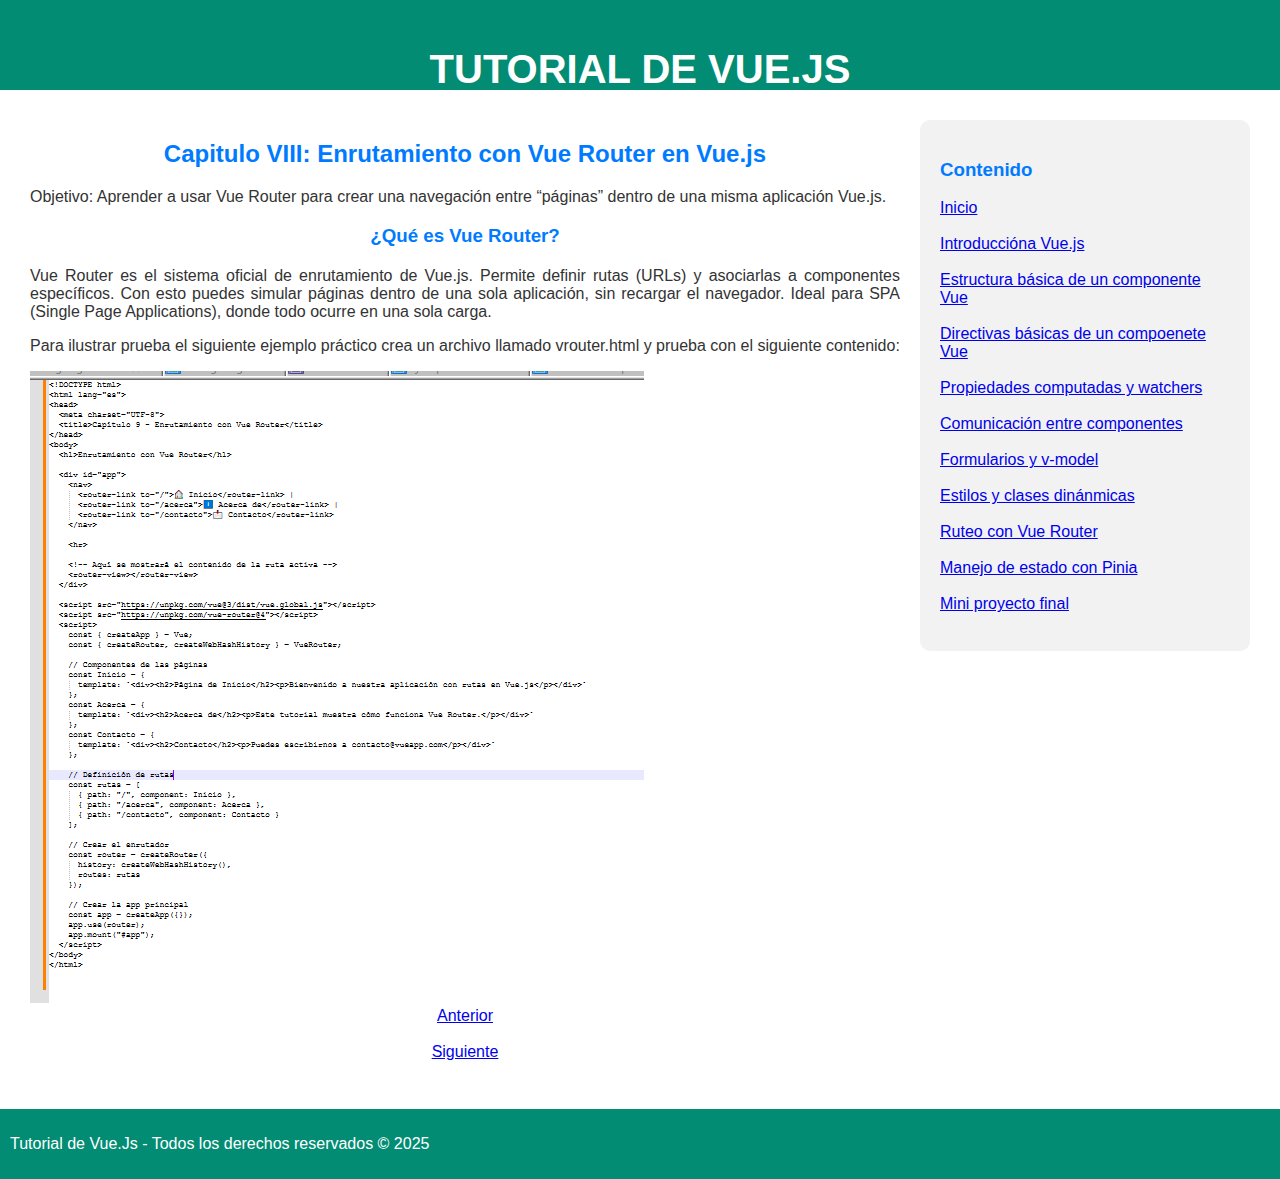
<file: cap8-ruteo.html>
<!DOCTYPE html>
<html lang="es">
<head>
    <meta charset="UTF-8">
    <meta name="viewport" content="width=device-width, initial-scale=1.0">
    <title>TUTORIAL VUE.JS</title>
    <link rel="stylesheet" href="assets/css/style.css"> 
</head>
<body>
    <header>
        <h1>TUTORIAL DE VUE.JS</h1>
    </header>
    
    <main class="inicioprincipal">
        <section class="contenido">

            <h2>Capitulo VIII: Enrutamiento con Vue Router en Vue.js</h2>
            <p>Objetivo: Aprender a usar Vue Router para crear una navegación entre “páginas” dentro de una misma aplicación Vue.js.</p>
            <h3>¿Qué es Vue Router?</h3>
            <div class="introduccion">
                <p>Vue Router es el sistema oficial de enrutamiento de Vue.js. Permite definir rutas (URLs) y asociarlas a componentes específicos.
                    Con esto puedes simular páginas dentro de una sola aplicación, sin recargar el navegador.
                Ideal para SPA (Single Page Applications), donde todo ocurre en una sola carga.</p>
                <p>Para ilustrar prueba el siguiente ejemplo práctico crea un archivo llamado vrouter.html y prueba con el siguiente contenido: </p>

                <img src="./assets/img/ejemplo8-1.PNG" alt="ejemplo de v router en vue">

            </div>
            <a href="cap7-estilos.html" class="siguiente">Anterior</a><br><br>
            <a href="cap9-estadospinia.html" class="siguiente">Siguiente</a><br><br>
        </section>
        <aside class="inicioanuncios">
            <h3>Contenido</h3>
            <a href="index.html">Inicio</a><br></a><br>
            <a href="cap1-introduccion.html">Introduccióna Vue.js</a><br></a><br>
            <a href="cap2-estructura.html">Estructura básica de un componente Vue</a><br><br>
            <a href="cap3-directivas.html">Directivas básicas de un compoenete Vue</a><br><br>
            <a href="cap4-propiedades.html">Propiedades computadas y watchers</a><br><br>
            <a href="cap5-comunicacion.html">Comunicación entre componentes</a><br><br>
            <a href="cap6-form.html">Formularios y v-model</a><br><br>
            <a href="cap7-estilos.html">Estilos y clases dinánmicas</a><br><br>
            <a href="cap8-ruteo.html">Ruteo con Vue Router</a><br><br>
            <a href="cap9-estadospinia.html">Manejo de estado con Pinia</a><br><br>
            <a href="cap10-conclusiones.html">Mini proyecto final</a><br><br>
        </aside>
    </main>
    

    <footer>
        <p>Tutorial de Vue.Js - Todos los derechos reservados &copy; 2025</p> <!-- Pie de página con derechos de autor -->
    </footer>
</body>
</html>
</file>
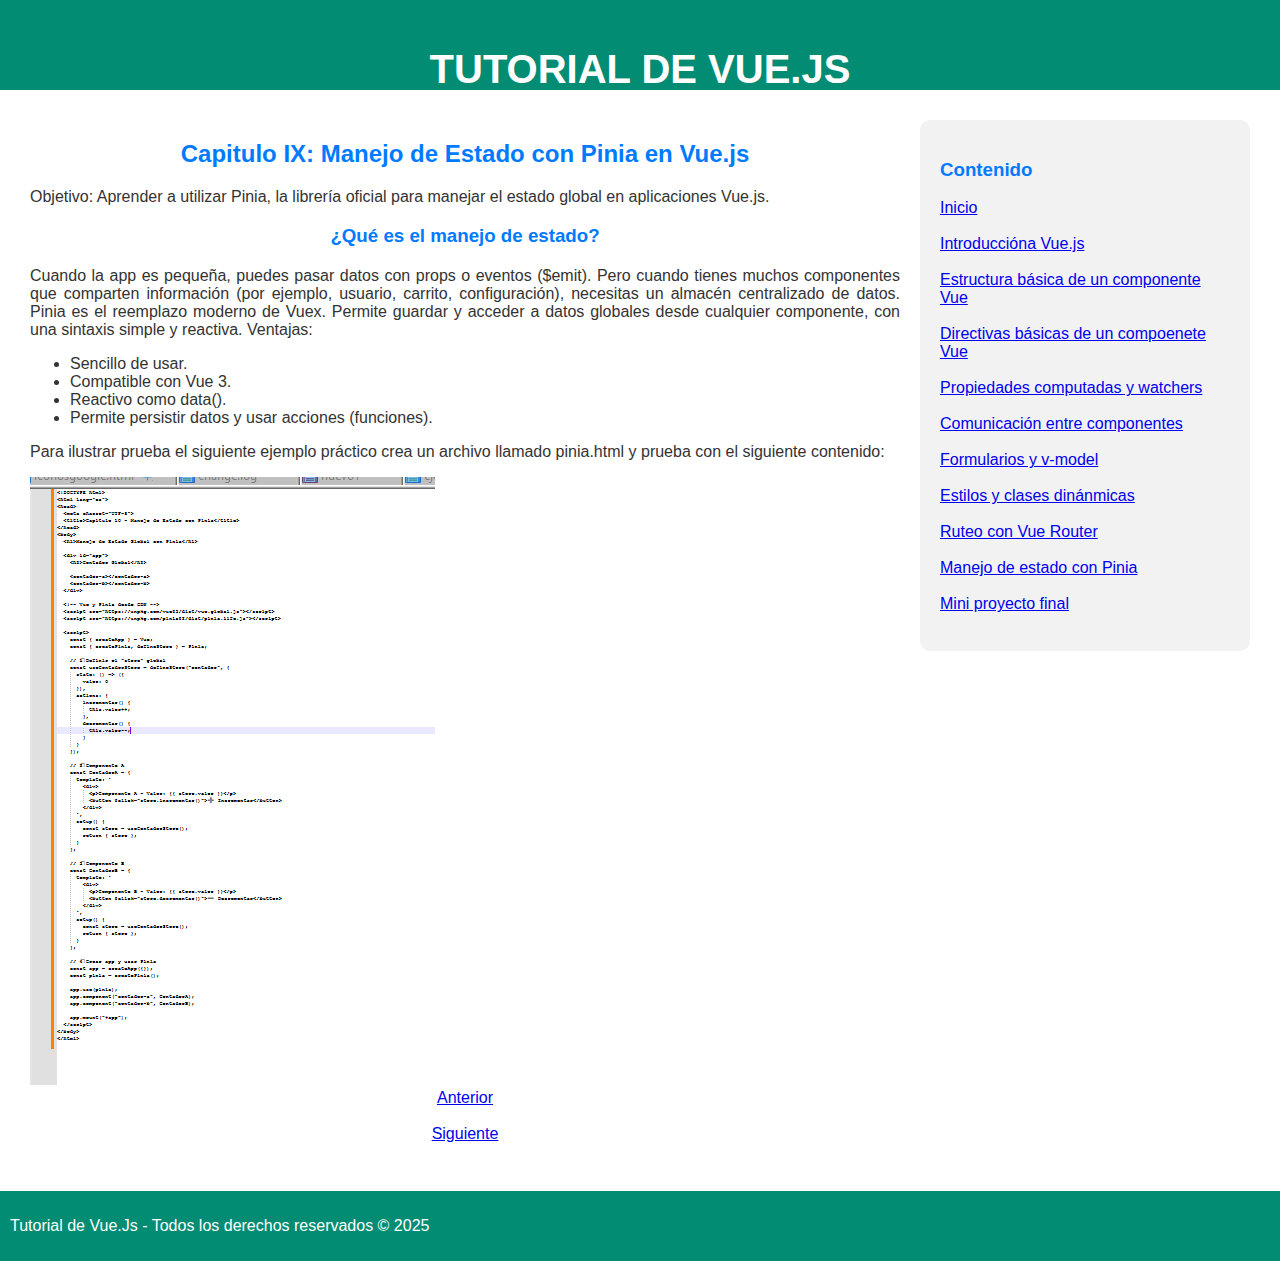
<file: cap9-estadospinia.html>
<!DOCTYPE html>
<html lang="es">
<head>
    <meta charset="UTF-8">
    <meta name="viewport" content="width=device-width, initial-scale=1.0">
    <title>TUTORIAL VUE.JS</title>
    <link rel="stylesheet" href="assets/css/style.css"> 
</head>
<body>
    <header>
        <h1>TUTORIAL DE VUE.JS</h1>
    </header>
    
    <main class="inicioprincipal">
        <section class="contenido">

            <h2>Capitulo IX: Manejo de Estado con Pinia en Vue.js</h2>
            <p>Objetivo: Aprender a utilizar Pinia, la librería oficial para manejar el estado global en aplicaciones Vue.js.</p>
            <h3>¿Qué es el manejo de estado?</h3>
            <div class="introduccion">
                <p>Cuando la app es pequeña, puedes pasar datos con props o eventos ($emit).
                    Pero cuando tienes muchos componentes que comparten información (por ejemplo, usuario, carrito, configuración), 
                    necesitas un almacén centralizado de datos. Pinia es el reemplazo moderno de Vuex.
                    Permite guardar y acceder a datos globales desde cualquier componente, con una sintaxis simple y reactiva.
                Ventajas:</p>
                <ul>
                    <li>Sencillo de usar.</li>
                    <li>Compatible con Vue 3.</li>
                    <li>Reactivo como data().</li>
                    <li>Permite persistir datos y usar acciones (funciones).</li>
                </ul>
                <p>Para ilustrar prueba el siguiente ejemplo práctico crea un archivo llamado pinia.html y prueba con el siguiente contenido: </p>

                <img src="./assets/img/ejemplo9-1.PNG" alt="ejemplo de pinia en vue">

            </div>
            <a href="cap8-ruteo.html" class="siguiente">Anterior</a><br><br>
            <a href="cap10-conclusiones.html" class="siguiente">Siguiente</a><br><br>
        </section>
        <aside class="inicioanuncios">
            <h3>Contenido</h3>
            <a href="index.html">Inicio</a><br></a><br>
            <a href="cap1-introduccion.html">Introduccióna Vue.js</a><br></a><br>
            <a href="cap2-estructura.html">Estructura básica de un componente Vue</a><br><br>
            <a href="cap3-directivas.html">Directivas básicas de un compoenete Vue</a><br><br>
            <a href="cap4-propiedades.html">Propiedades computadas y watchers</a><br><br>
            <a href="cap5-comunicacion.html">Comunicación entre componentes</a><br><br>
            <a href="cap6-form.html">Formularios y v-model</a><br><br>
            <a href="cap7-estilos.html">Estilos y clases dinánmicas</a><br><br>
            <a href="cap8-ruteo.html">Ruteo con Vue Router</a><br><br>
            <a href="cap9-estadospinia.html">Manejo de estado con Pinia</a><br><br>
            <a href="cap10-conclusiones.html">Mini proyecto final</a><br><br>
        </aside>
    </main>
    

    <footer>
        <p>Tutorial de Vue.Js - Todos los derechos reservados &copy; 2025</p> <!-- Pie de página con derechos de autor -->
    </footer>
</body>
</html>
</file>
<file: assets/css/style.css>
/* Estilos generales */
body {
    font-family: Arial, sans-serif;
    color: #333;
    margin: 0;
    padding: 0;
}

/* Encabezado */
header {
    background-color: rgb(2,140,115); /* Azul fuerte para el fondo del encabezado */
    color: white; /* Texto blanco */
    padding: 20px;
    text-align: center;
    height: 50px;
}

/* Enlaces de navegación */
nav ul {
    list-style-type: none;
    margin: 0;
    padding: 0;
    display: inline-flex;
}

nav ul li {
    display: inline;
    margin-right: 20px;
}

nav ul li a {
    color: white; /* Texto de los enlaces en blanco */
    text-decoration: none;
    font-weight: bold;
    background-color: #007bff; /* Fondo azul en los enlaces */
    padding: 10px;
    border-radius: 5px;
}

nav ul li a:hover {
    background-color: #0056b3; /* Azul más oscuro cuando se pasa el mouse */

}
nav ul li{
    display:inline-flex;
}
nav.inicio{
    background-color: rgb(2,140,115); /* Azul fuerte para el fondo del encabezado */
    color: white; /* Texto blanco */
    padding: 20px;
    text-align: center;
}

/* Estilos del título */
h1 {
    color: white; /* Color del título en blanco */
    font-size: 2.5em;
}

h2, h3 {
    color: #007bff; /* Azul fuerte para los títulos */
}

/* Contenido principal */
main {
    padding: 10px;
    text-align: center;
    overflow: auto;
}
main form{
    border: solid lightgray;
    padding: 20px;
    text-align: center;
    margin-top: 30px;
    max-width: 300x;
}
/* Estilos de las secciones de destinos */
.introduccion {
    /*display: flex; */
    justify-content: space-around;
    margin-top: 20px;
    text-align: left;
}



/* Pie de página */
footer {
    background-color:rgb(2,140,115); /* Azul oscuro para el pie de página */
    color: white;
    text-align: center;
    padding: 10px;
    /*position: fixed;*/
    bottom: 0;
    width: 100%;
}

.inicioprincipal{
    display: flex;
    justify-content: space-between;
    align-items: flex-start;
    gap: 20px;
    margin: 20px;
}
.contenido{
    flex:3;
}
.inicioanuncios{
    flex:1;
    background-color: #f2f2f2;
    padding: 20px;
    border-radius: 10px;
    text-align: left;
}
p{
    text-align: justify;
}
</file>
